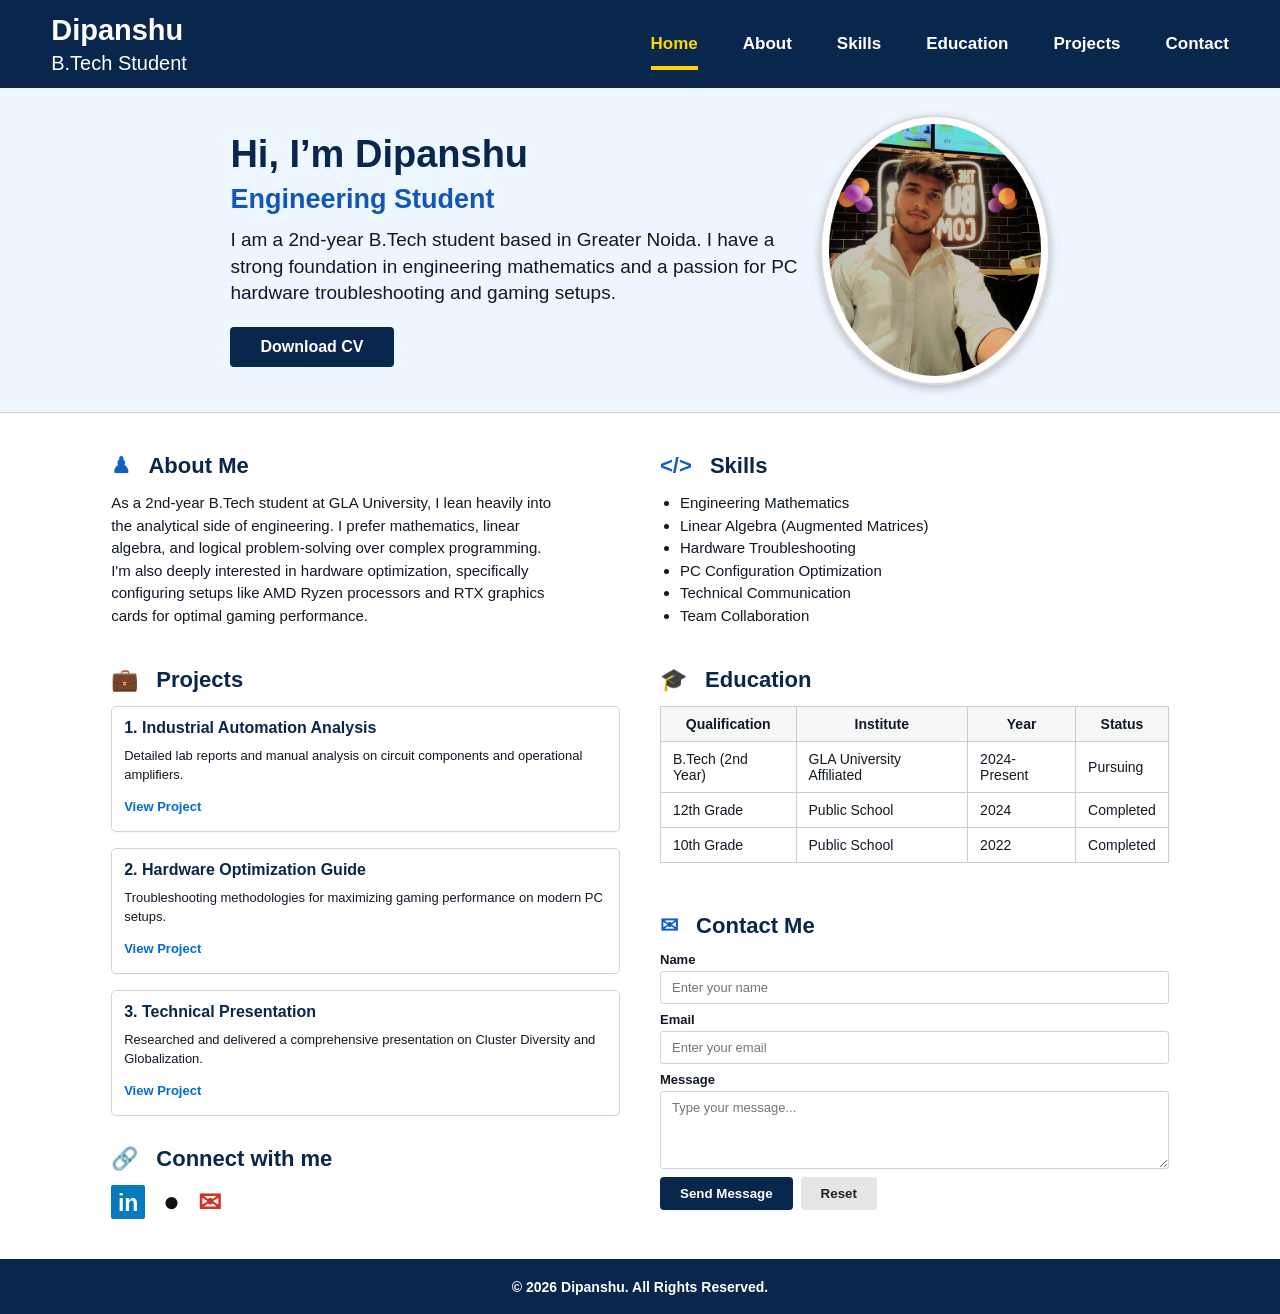
<file: Lab_Assigment1/index.html>
<!DOCTYPE html>
<html lang="en">
<head>
    <meta charset="UTF-8">
    <meta name="viewport" content="width=device-width, initial-scale=1.0">
    <title>Dipanshu | B.Tech Student</title>
    <link rel="stylesheet" href="style.css">
</head>
<body>

    <header>
        <div class="logo">
            <h1>Dipanshu</h1>
            <p>B.Tech Student</p>
        </div>

        <nav>
            <a href="#home" class="active">Home</a>
            <a href="#about">About</a>
            <a href="#skills">Skills</a>
            <a href="#education">Education</a>
            <a href="#projects">Projects</a>
            <a href="#contact">Contact</a>
        </nav>
    </header>

    <main>
        <!-- Home -->
        <section id="home" class="hero">
            <div class="hero-text">
                <h2>Hi, I’m Dipanshu</h2>
                <h3>Engineering Student</h3>
                <p>
                    I am a 2nd-year B.Tech student based in Greater Noida. 
                    I have a strong foundation in engineering mathematics and a 
                    passion for PC hardware troubleshooting and gaming setups.
                </p>
                <a href="#" class="btn">Download CV</a>
            </div>

            <div class="profile">
                <!-- Yaha par teri photo ka naam update kar diya hai -->
                <img src="20241113_200832.jpg" alt="Dipanshu">
            </div>
        </section>

        <!-- Main information -->
        <section class="content">

            <div id="about" class="info-box">
                <h2><span>♟</span> About Me</h2>
                <p>
                    As a 2nd-year B.Tech student at GLA University, I lean heavily into the analytical side of engineering. I prefer mathematics, linear algebra, and logical problem-solving over complex programming. I'm also deeply interested in hardware optimization, specifically configuring setups like AMD Ryzen processors and RTX graphics cards for optimal gaming performance.
                </p>
            </div>

            <div id="skills" class="info-box">
                <h2><span>&lt;/&gt;</span> Skills</h2>
                <ul>
                    <li>Engineering Mathematics</li>
                    <li>Linear Algebra (Augmented Matrices)</li>
                    <li>Hardware Troubleshooting</li>
                    <li>PC Configuration Optimization</li>
                    <li>Technical Communication</li>
                    <li>Team Collaboration</li>
                </ul>
            </div>

            <div id="education" class="education-box">
                <h2><span>🎓</span> Education</h2>

                <table>
                    <thead>
                        <tr>
                            <th>Qualification</th>
                            <th>Institute</th>
                            <th>Year</th>
                            <th>Status</th>
                        </tr>
                    </thead>
                    <tbody>
                        <tr>
                            <td>B.Tech (2nd Year)</td>
                            <td>GLA University Affiliated</td>
                            <td>2024-Present</td>
                            <td>Pursuing</td>
                        </tr>
                        <tr>
                            <td>12th Grade</td>
                            <td>Public School</td>
                            <td>2024</td>
                            <td>Completed</td>
                        </tr>
                        <tr>
                            <td>10th Grade</td>
                            <td>Public School</td>
                            <td>2022</td>
                            <td>Completed</td>
                        </tr>
                    </tbody>
                </table>
            </div>

            <div id="projects" class="projects-box">
                <h2><span>💼</span> Projects</h2>

                <div class="projects">
                    <div class="project-card">
                        <h3>1. Industrial Automation Analysis</h3>
                        <p>Detailed lab reports and manual analysis on circuit components and operational amplifiers.</p>
                        <a href="#">View Project</a>
                    </div>

                    <div class="project-card">
                        <h3>2. Hardware Optimization Guide</h3>
                        <p>Troubleshooting methodologies for maximizing gaming performance on modern PC setups.</p>
                        <a href="#">View Project</a>
                    </div>

                    <div class="project-card">
                        <h3>3. Technical Presentation</h3>
                        <p>Researched and delivered a comprehensive presentation on Cluster Diversity and Globalization.</p>
                        <a href="#">View Project</a>
                    </div>
                </div>

                <div class="connect">
                    <h2><span>🔗</span> Connect with me</h2>
                    <div class="social-links">
                        <a href="#" title="LinkedIn">in</a>
                        <a href="#" title="GitHub">●</a>
                        <a href="#" title="Email">✉</a>
                    </div>
                </div>
            </div>

            <div id="contact" class="contact-box">
                <h2><span>✉</span> Contact Me</h2>

                <form>
                    <label for="name">Name</label>
                    <input type="text" id="name" placeholder="Enter your name">

                    <label for="email">Email</label>
                    <input type="email" id="email" placeholder="Enter your email">

                    <label for="message">Message</label>
                    <textarea id="message" rows="4" placeholder="Type your message..."></textarea>

                    <div class="form-buttons">
                        <button type="submit">Send Message</button>
                        <button type="reset" class="reset">Reset</button>
                    </div>
                </form>
            </div>

        </section>
    </main>

    <footer>
        © 2026 Dipanshu. All Rights Reserved.
    </footer>

</body>
</html>
</file>
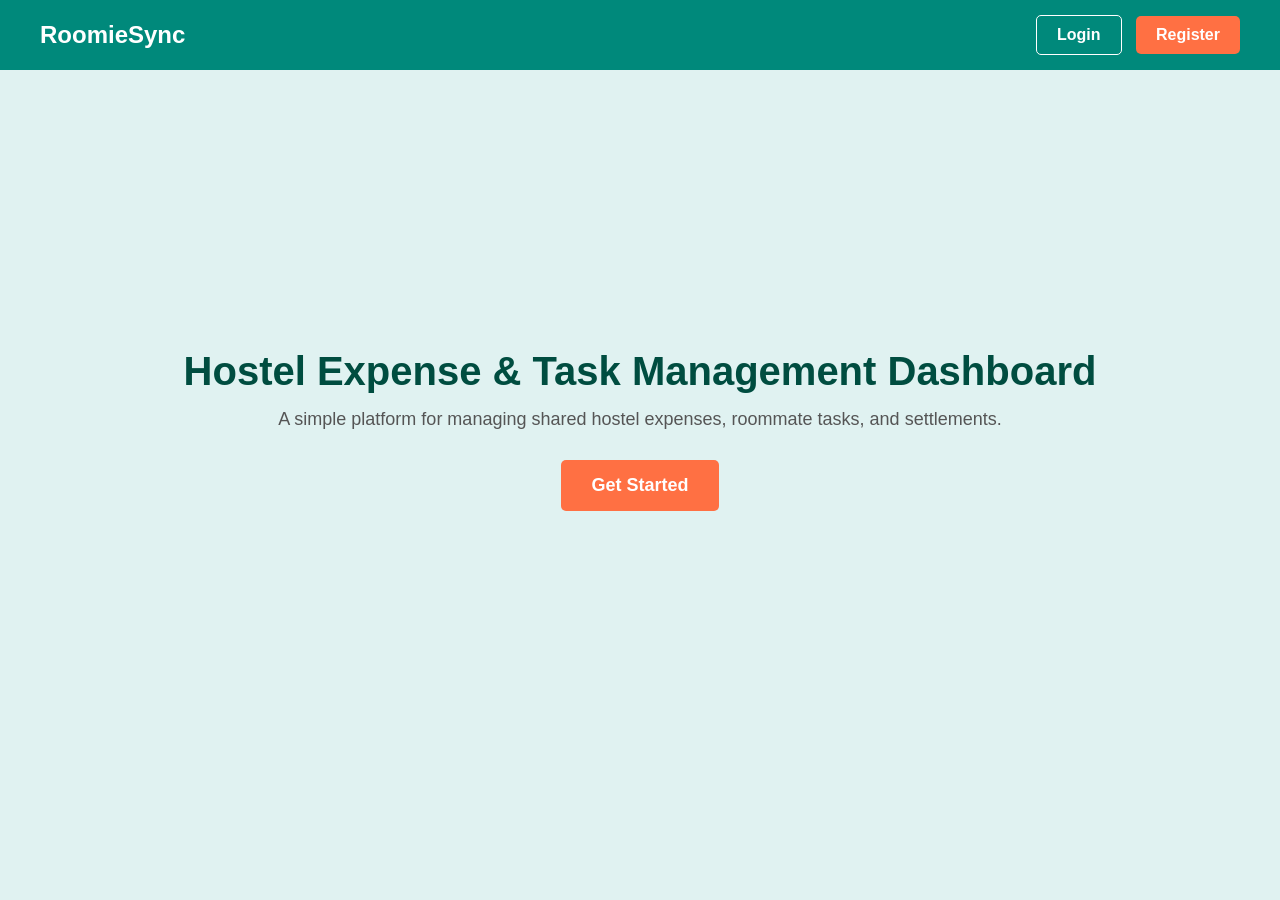
<file: proejct till 15_MidSem/index.html>
<!DOCTYPE html>
<html lang="en">
<head>
    <meta charset="UTF-8">
    <meta name="viewport" content="width=device-width, initial-scale=1.0">
    <title>RoomieSync - Hostel Management</title>
    <!-- CSS file ko link kar rahe hain -->
    <link rel="stylesheet" href="style.css">
</head>
<body>

    <!-- Navigation Bar -->
    <nav class="navbar">
        <div class="logo">RoomieSync</div>
        <div class="nav-buttons">
            <button class="btn-login" onclick="window.location.href='dashboard.html'">Login</button>
            <button class="btn-register">Register</button>
        </div>
    </nav>

    <!-- Main Content (Hero Section) -->
    <header class="hero-section">
        <div class="hero-content">
            <h1>Hostel Expense & Task Management Dashboard</h1>
            <p>A simple platform for managing shared hostel expenses, roommate tasks, and settlements.</p>
            <button class="btn-primary" onclick="window.location.href='dashboard.html'">Get Started</button>
        </div>
    </header>

</body>
</html>
</file>
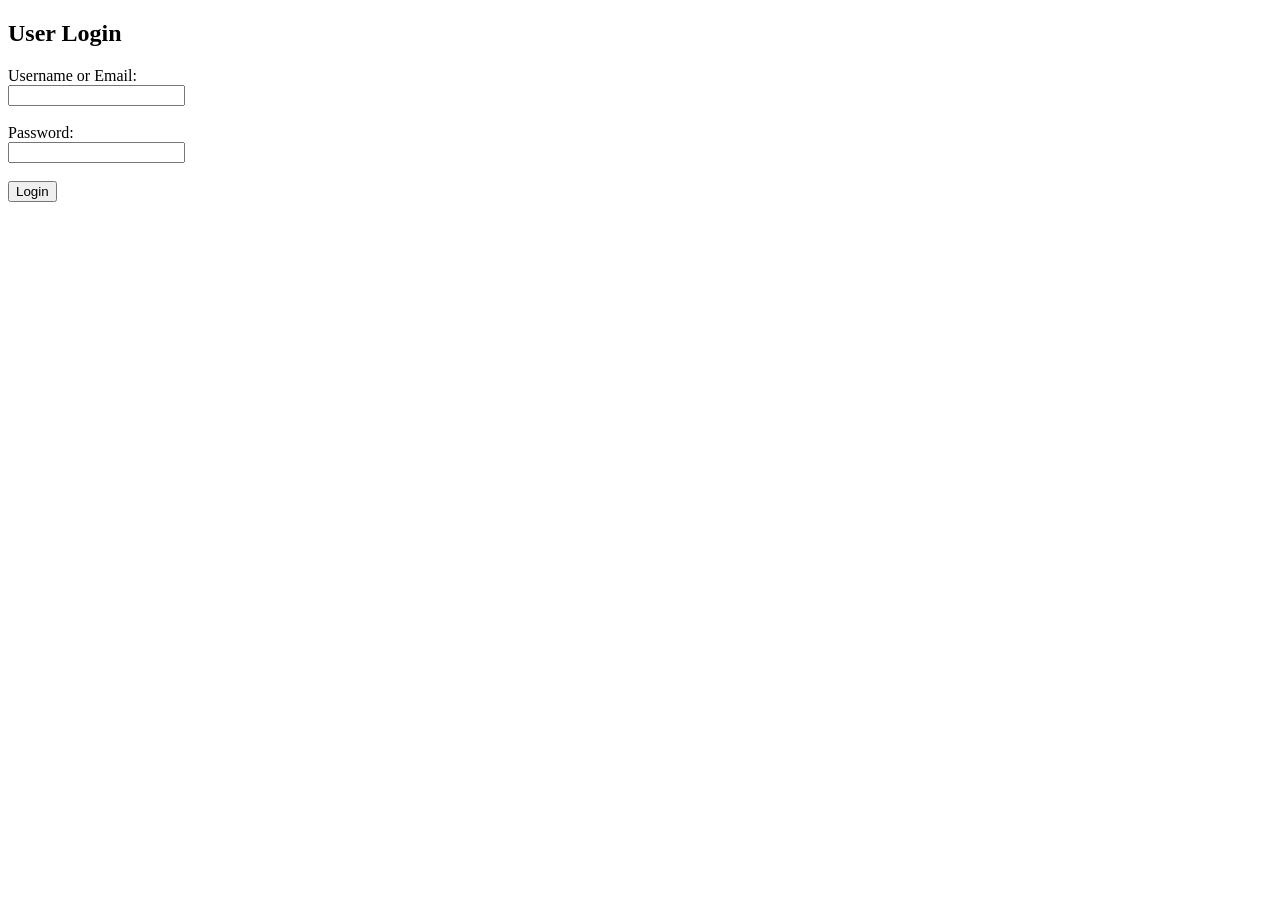
<file: Lab_Assigment2/login.html>
<!DOCTYPE html>
<html lang="en">
<head>
    <meta charset="UTF-8">
    <title>Login Page</title>
</head>
<body>
    <h2>User Login</h2>
    <form action="#" method="POST">
        
        <label for="username">Username or Email:</label><br>
        <input type="text" id="username" name="username" required><br><br>

        <label for="loginPass">Password:</label><br>
        <input type="password" id="loginPass" name="loginPass" required><br><br>

        <button type="submit">Login</button>
        
    </form>
</body>
</html>
</file>
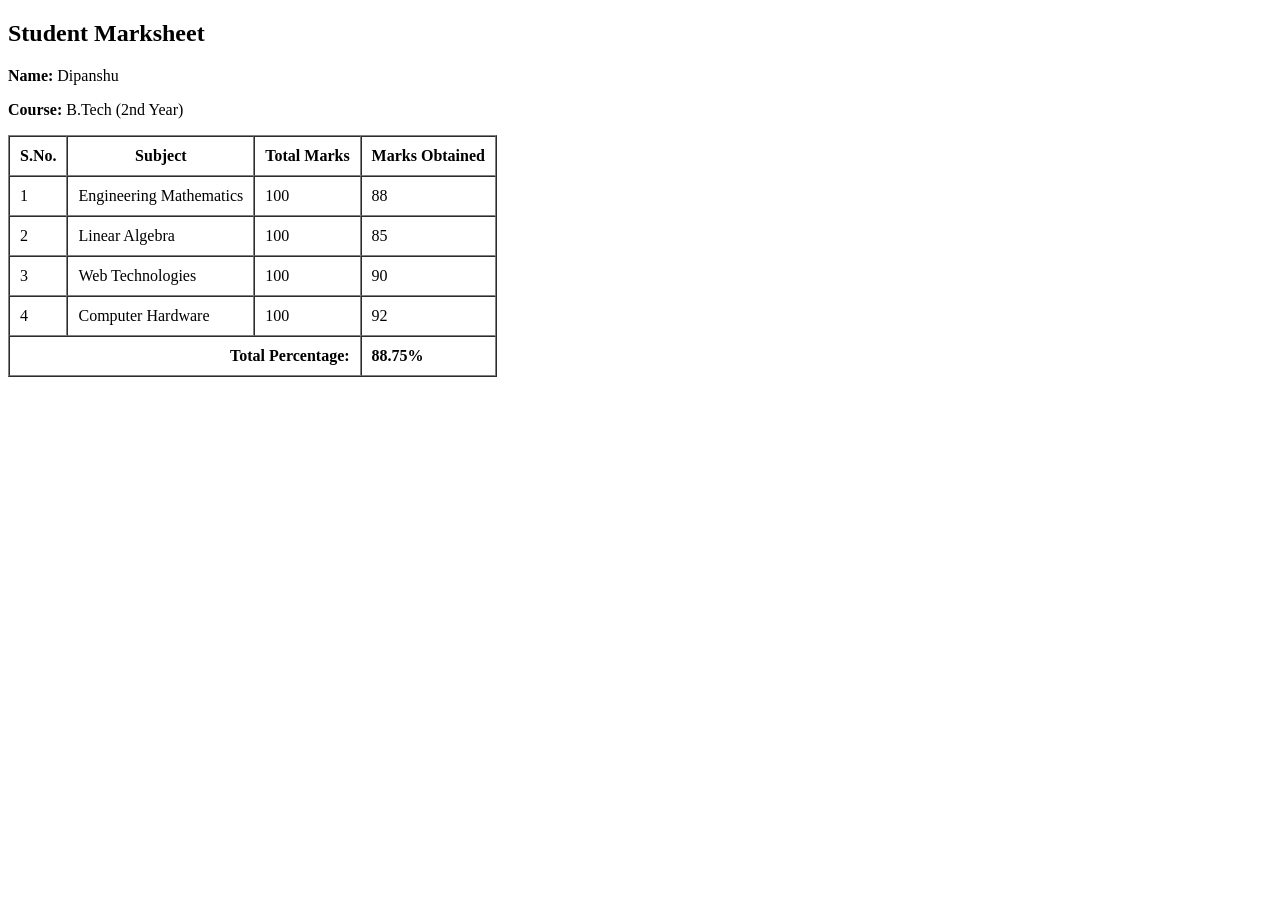
<file: Lab_Assigment2/marksheet.html>
<!DOCTYPE html>
<html lang="en">
<head>
    
    <title>Student Marksheet</title>
</head>
<body>
    <h2>Student Marksheet</h2>
    <p><strong>Name:</strong> Dipanshu</p>
    <p><strong>Course:</strong> B.Tech (2nd Year)</p>
    
    <table border="1" cellpadding="10" cellspacing="0">
        <thead>
            <tr>
                <th>S.No.</th>
                <th>Subject</th>
                <th>Total Marks</th>
                <th>Marks Obtained</th>
            </tr>
        </thead>
        <tbody>
            <tr>
                <td>1</td>
                <td>Engineering Mathematics</td>
                <td>100</td>
                <td>88</td>
            </tr>
            <tr>
                <td>2</td>
                <td>Linear Algebra</td>
                <td>100</td>
                <td>85</td>
            </tr>
            <tr>
                <td>3</td>
                <td>Web Technologies</td>
                <td>100</td>
                <td>90</td>
            </tr>
            <tr>
                <td>4</td>
                <td>Computer Hardware</td>
                <td>100</td>
                <td>92</td>
            </tr>
        </tbody>
        <tfoot>
            <tr>
                <td colspan="3" align="right"><strong>Total Percentage:</strong></td>
                <td><strong>88.75%</strong></td>
            </tr>
        </tfoot>
    </table>
</body>
</html>
</file>
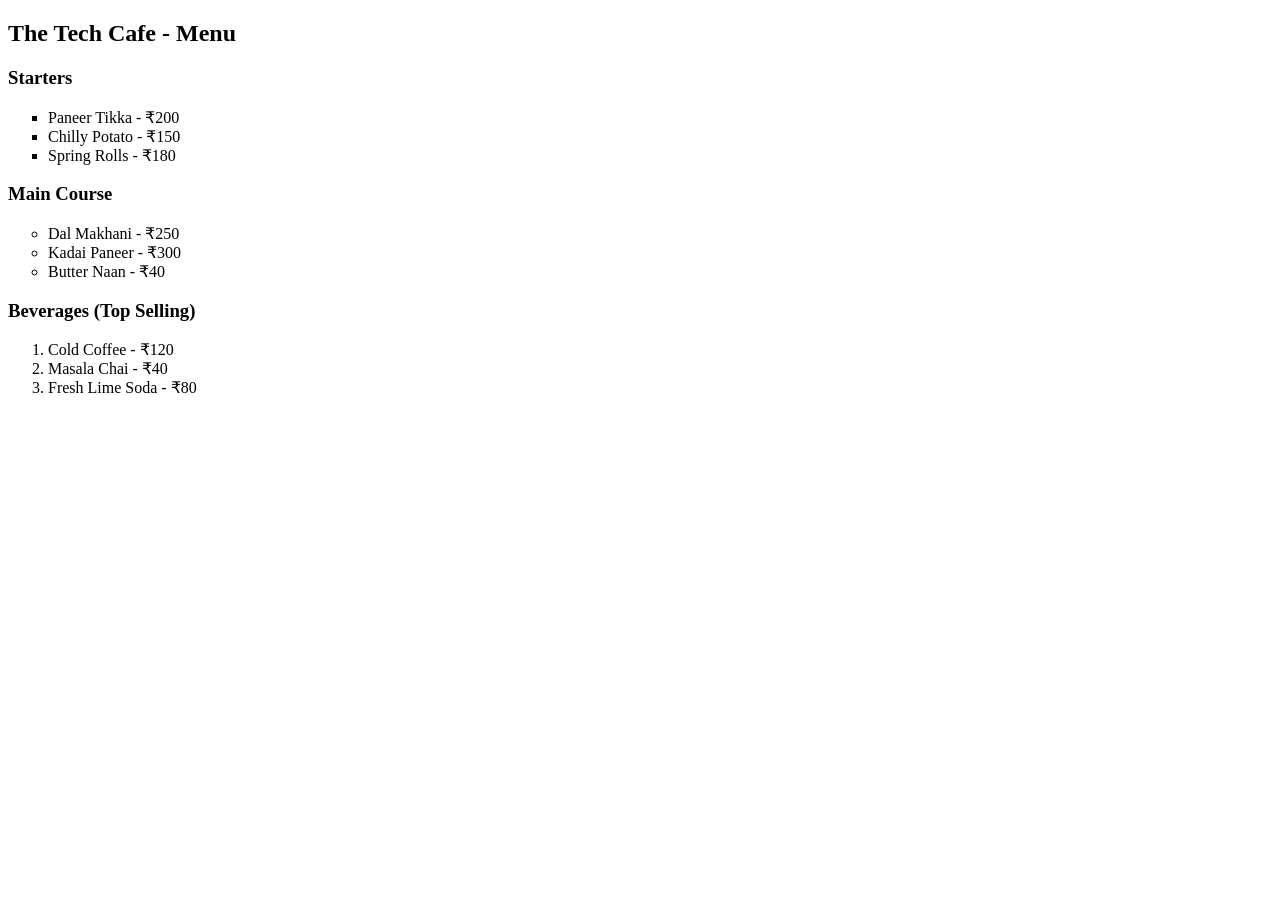
<file: Lab_Assigment2/menu.html>
<!DOCTYPE html>
<html lang="en">
<head>
    <meta charset="UTF-8">
    <title>Restaurant Menu</title>
</head>
<body>
    <h2>The Tech Cafe - Menu</h2>
    
    <h3>Starters</h3>
    <ul type="square">
        <li>Paneer Tikka - ₹200</li>
        <li>Chilly Potato - ₹150</li>
        <li>Spring Rolls - ₹180</li>
    </ul>

    <h3>Main Course</h3>
    <ul type="circle">
        <li>Dal Makhani - ₹250</li>
        <li>Kadai Paneer - ₹300</li>
        <li>Butter Naan - ₹40</li>
    </ul>

    <h3>Beverages (Top Selling)</h3>
    <ol>
        <li>Cold Coffee - ₹120</li>
        <li>Masala Chai - ₹40</li>
        <li>Fresh Lime Soda - ₹80</li>
    </ol>
</body>
</html>
</file>
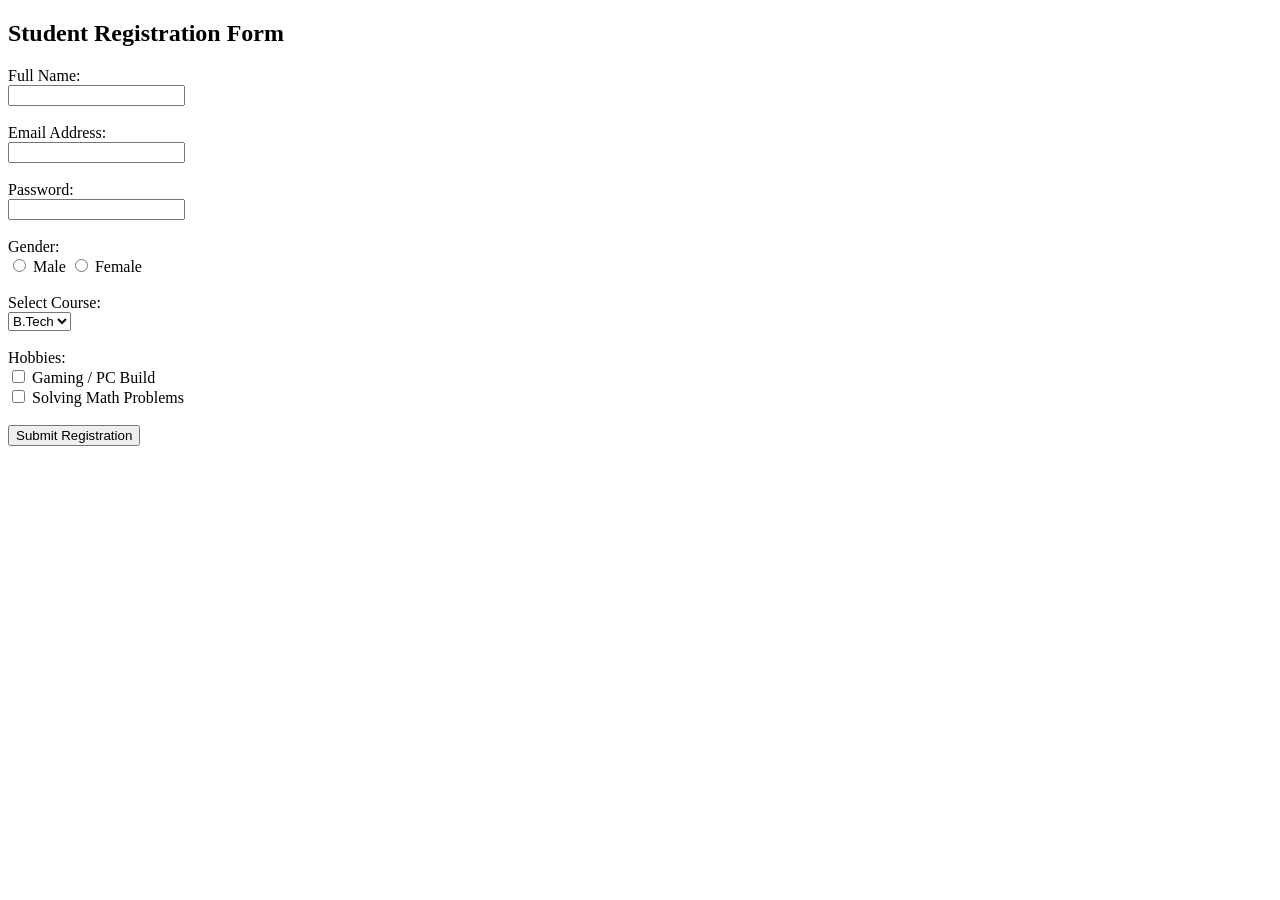
<file: Lab_Assigment2/registration.html>
<!DOCTYPE html>
<html lang="en">
<head>
    <meta charset="UTF-8">
    <title>Registration Form</title>
</head>
<body>
    <h2>Student Registration Form</h2>
    <form action="#" method="POST">
        
        <!-- Text Input -->
        <label for="fullName">Full Name:</label><br>
        <input type="text" id="fullName" name="fullName" required><br><br>

        <!-- Email Input -->
        <label for="emailAdd">Email Address:</label><br>
        <input type="email" id="emailAdd" name="emailAdd" required><br><br>

        <!-- Password Input -->
        <label for="pass">Password:</label><br>
        <input type="password" id="pass" name="pass" required><br><br>

        <!-- Radio Buttons -->
        <label>Gender:</label><br>
        <input type="radio" id="male" name="gender" value="male">
        <label for="male">Male</label>
        <input type="radio" id="female" name="gender" value="female">
        <label for="female">Female</label><br><br>

        <!-- Dropdown -->
        <label for="course">Select Course:</label><br>
        <select id="course" name="course">
            <option value="btech">B.Tech</option>
            <option value="bca">BCA</option>
            <option value="bsc">B.Sc</option>
        </select><br><br>

        <!-- Checkboxes -->
        <label>Hobbies:</label><br>
        <input type="checkbox" id="gaming" name="hobbies" value="gaming">
        <label for="gaming">Gaming / PC Build</label><br>
        <input type="checkbox" id="math" name="hobbies" value="math">
        <label for="math">Solving Math Problems</label><br><br>

        <!-- Submit Button -->
        <button type="submit">Submit Registration</button>
        
    </form>
</body>
</html>
</file>
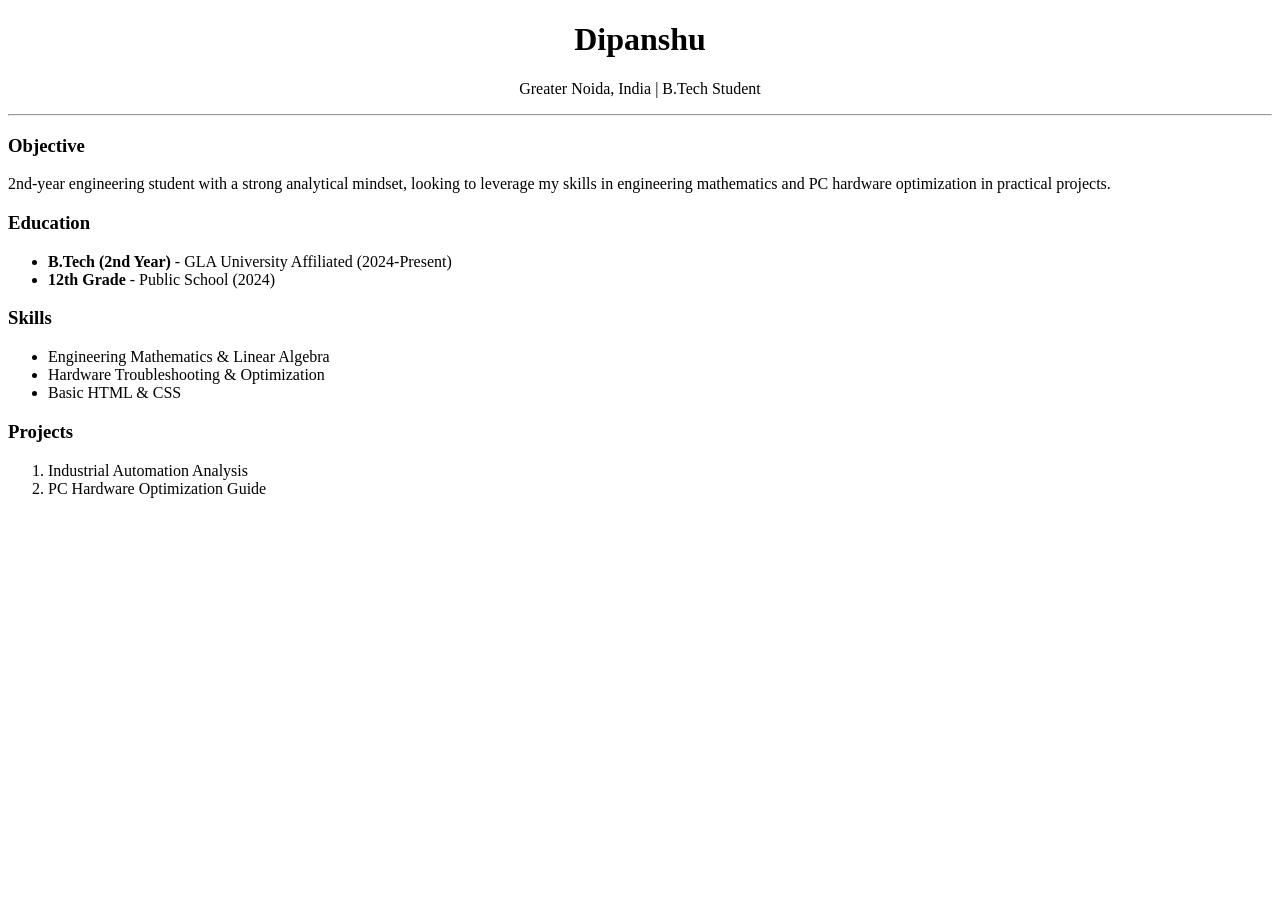
<file: Lab_Assigment2/resume.html>
<!DOCTYPE html>
<html lang="en">
<head>
    <meta charset="UTF-8">
    <title>My Resume</title>
</head>
<body>
    <h1 style="text-align: center;">Dipanshu</h1>
    <p style="text-align: center;">Greater Noida, India | B.Tech Student</p>
    <hr>

    <h3>Objective</h3>
    <p>2nd-year engineering student with a strong analytical mindset, looking to leverage my skills in engineering mathematics and PC hardware optimization in practical projects.</p>

    <h3>Education</h3>
    <ul>
        <li><strong>B.Tech (2nd Year)</strong> - GLA University Affiliated (2024-Present)</li>
        <li><strong>12th Grade</strong> - Public School (2024)</li>
    </ul>

    <h3>Skills</h3>
    <ul>
        <li>Engineering Mathematics & Linear Algebra</li>
        <li>Hardware Troubleshooting & Optimization</li>
        <li>Basic HTML & CSS</li>
    </ul>

    <h3>Projects</h3>
    <ol>
        <li>Industrial Automation Analysis</li>
        <li>PC Hardware Optimization Guide</li>
    </ol>
</body>
</html>
</file>
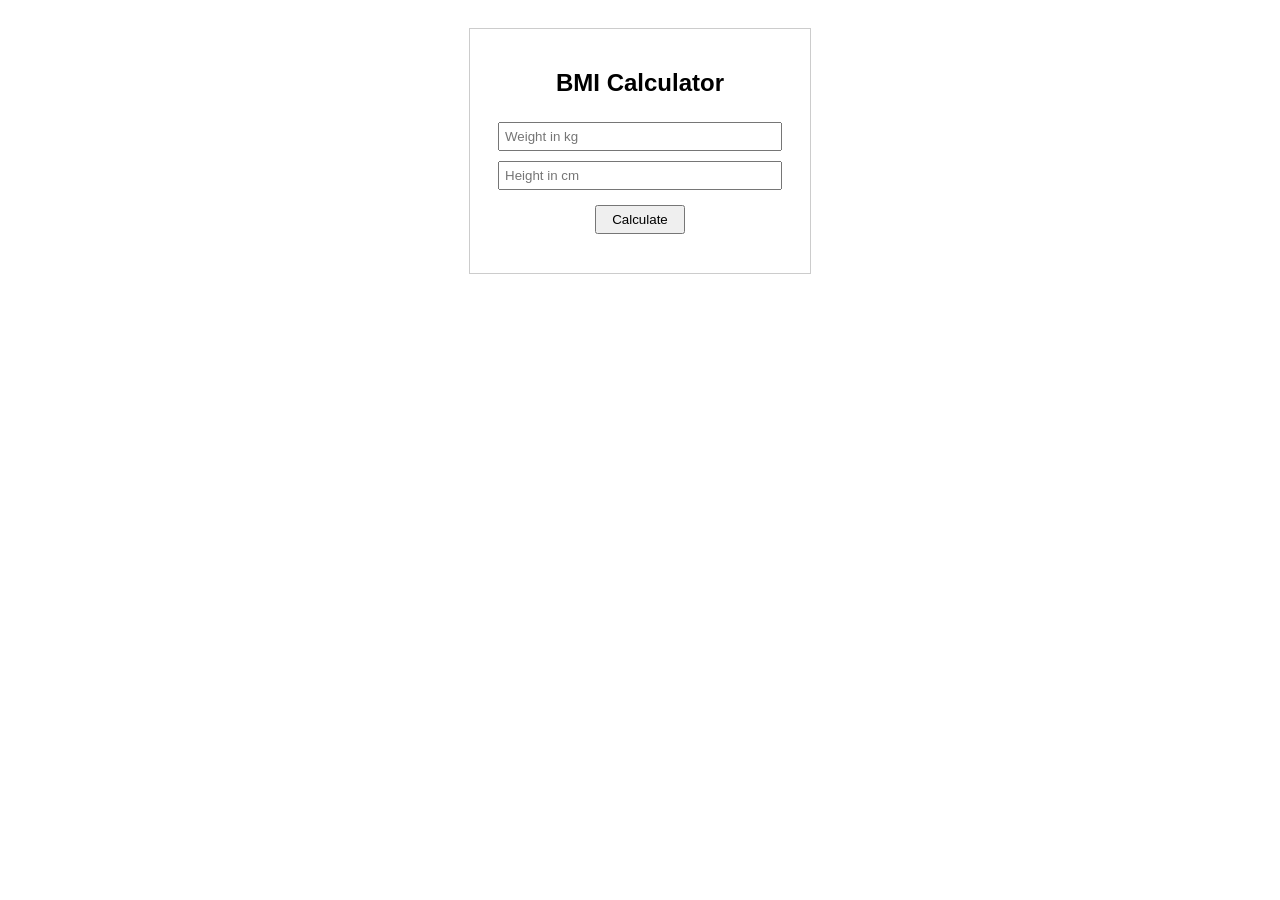
<file: Lab_Assigment3/bmi.html>
<!DOCTYPE html>
<html>
<head>
    <title>BMI Calculator</title>
    <style>
        body { font-family: Arial; padding: 20px; text-align: center; }
        .box { border: 1px solid #ccc; padding: 20px; width: 300px; margin: auto; }
        input { margin: 5px; padding: 5px; width: 90%; }
        button { margin-top: 10px; padding: 5px 15px; cursor: pointer; }
    </style>
</head>
<body>
    <div class="box">
        <h2>BMI Calculator</h2>
        <input type="number" id="weight" placeholder="Weight in kg">
        <input type="number" id="height" placeholder="Height in cm">
        <button onclick="calculateBMI()">Calculate</button>
        <h3 id="result"></h3>
    </div>

    <script>
        function calculateBMI() {
            let w = document.getElementById("weight").value;
            let h = document.getElementById("height").value;
            let res = document.getElementById("result");

            if (w == "" || h == "") {
                res.innerHTML = "Please enter both values!";
                return;
            }

            let heightInMeters = h / 100;
            let bmi = (w / (heightInMeters * heightInMeters)).toFixed(1);
            let category = "";

            if (bmi < 18.5) category = "Underweight";
            else if (bmi >= 18.5 && bmi <= 24.9) category = "Normal";
            else category = "Overweight";

            res.innerHTML = "Your BMI: " + bmi + "<br>Category: " + category;
        }
    </script>
</body>
</html>
</file>
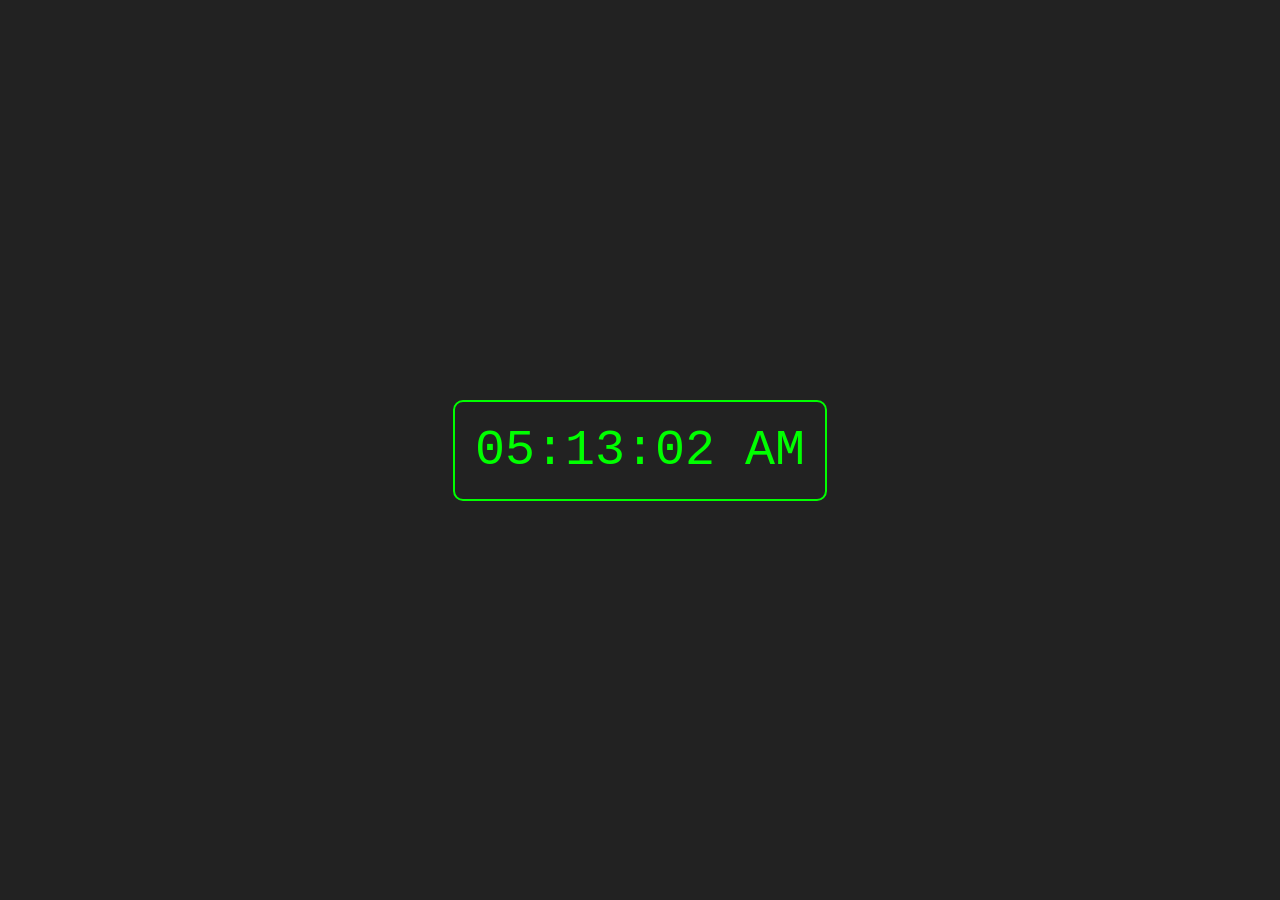
<file: Lab_Assigment3/clock.html>
<!DOCTYPE html>
<html>
<head>
    <title>Digital Clock</title>
    <style>
        body { 
        display: flex; 
        justify-content: center; 
        align-items: center; 
        height: 100vh; 
        background-color: #222; 
        margin: 0; }
        #clock { 
        font-size: 50px; 
        font-family: 'Courier New', 
        monospace; color: #00ff00; 
        border: 2px solid #00ff00; 
        padding: 20px; 
        border-radius: 10px; 
        }
    </style>
</head>
<body>
    <div id="clock">00:00:00</div>

    <script>
        function showTime() {
            let date = new Date();
            let h = date.getHours();
            let m = date.getMinutes();
            let s = date.getSeconds();
            let session = "AM";

            if(h == 0) h = 12;
            if(h > 12) {
                h = h - 12;
                session = "PM";
            }

            
            h = (h < 10) ? "0" + h : h;
            m = (m < 10) ? "0" + m : m;
            s = (s < 10) ? "0" + s : s;

            let time = h + ":" + m + ":" + s + " " + session;
            document.getElementById("clock").innerText = time;
        }

        setInterval(showTime, 1000); 
        showTime(); 
    </script>
</body>
</html>
</file>
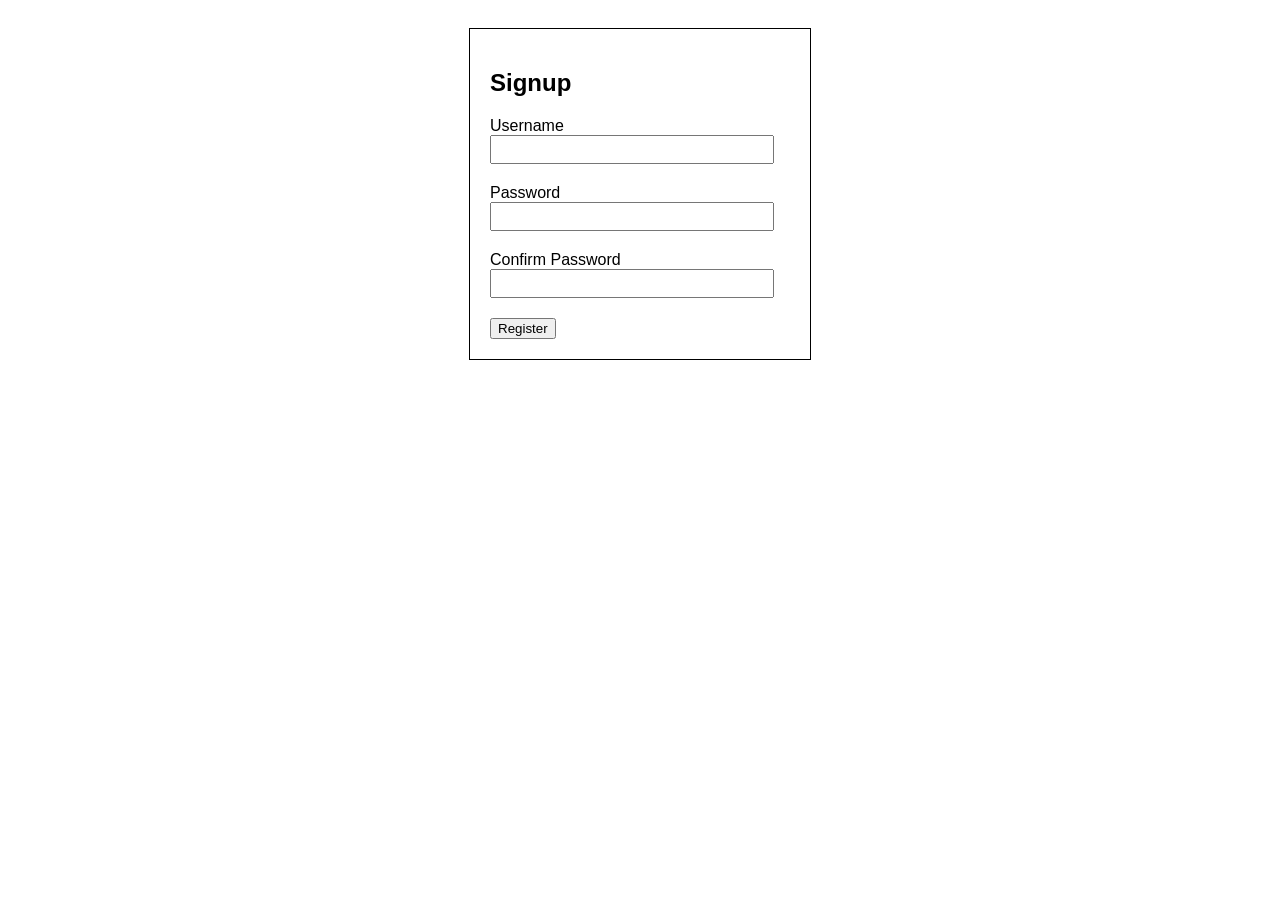
<file: Lab_Assigment3/signup.html>
<!DOCTYPE html>
<html>
<head>
    <title>Signup Form</title>
    <style>
        body { font-family: Arial; padding: 20px; }
        .form-box { border: 1px solid #000; padding: 20px; width: 300px; margin: auto; }
        input { width: 90%; margin-bottom: 10px; padding: 5px; }
        .error { color: red; font-size: 12px; margin-bottom: 10px; display: block; }
    </style>
</head>
<body>
    <div class="form-box">
        <h2>Signup</h2>
        <form onsubmit="return validateForm()">
            <label>Username</label>
            <input type="text" id="uname">
            <span id="errName" class="error"></span>

            <label>Password</label>
            <input type="password" id="pass">
            <span id="errPass" class="error"></span>

            <label>Confirm Password</label>
            <input type="password" id="cpass">
            <span id="errCpass" class="error"></span>

            <button type="submit">Register</button>
        </form>
    </div>

    <script>
        function validateForm() {
            let name = document.getElementById("uname").value;
            let pass = document.getElementById("pass").value;
            let cpass = document.getElementById("cpass").value;
            
            document.getElementById("errName").innerHTML = "";
            document.getElementById("errPass").innerHTML = "";
            document.getElementById("errCpass").innerHTML = "";

            let isValid = true;

            if (name.length < 3) {
                document.getElementById("errName").innerHTML = "Name must be at least 3 characters";
                isValid = false;
            }
            if (pass.length < 6) {
                document.getElementById("errPass").innerHTML = "Password must be at least 6 characters";
                isValid = false;
            }
            if (pass !== cpass) {
                document.getElementById("errCpass").innerHTML = "Passwords do not match!";
                isValid = false;
            }

            if(isValid) alert("Signup Successful!");
            return isValid;
        }
    </script>
</body>
</html>
</file>
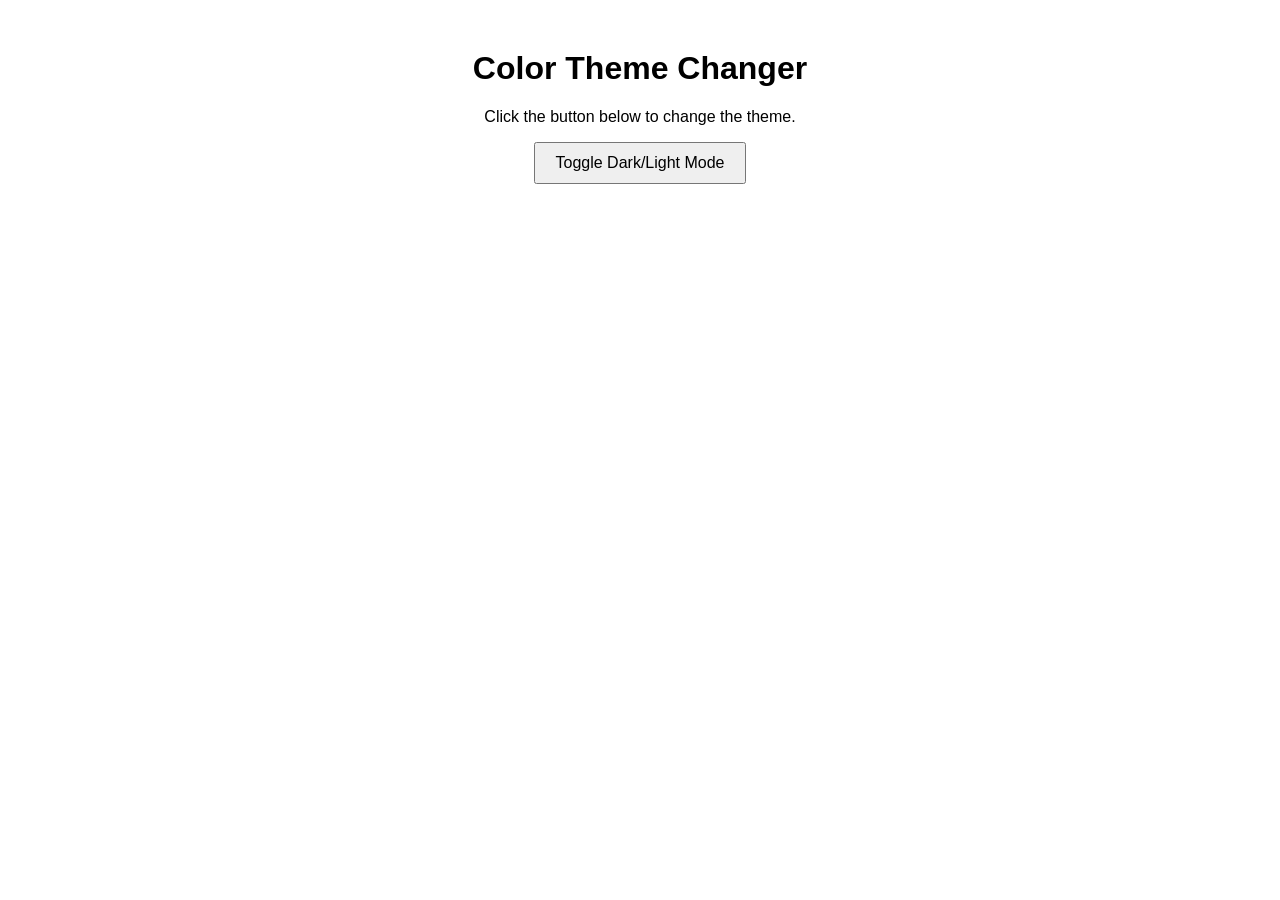
<file: Lab_Assigment3/theme.html>
<!DOCTYPE html>
<html>
<head>
    <title>Theme Changer</title>
    <style>
        body { font-family: Arial; text-align: center; margin-top: 50px; transition: 0.3s; }
        button { padding: 10px 20px; font-size: 16px; cursor: pointer; }
    </style>
</head>
<body>
    <h1>Color Theme Changer</h1>
    <p>Click the button below to change the theme.</p>
    
    <button onclick="changeTheme()">Toggle Dark/Light Mode</button>

    <script>
        let isDark = false;
        function changeTheme() {
            if (isDark) {
                document.body.style.backgroundColor = "white";
                document.body.style.color = "black";
                isDark = false;
            } else {
                document.body.style.backgroundColor = "#333";
                document.body.style.color = "white";
                isDark = true;
            }
        }
    </script>
</body>
</html>
</file>
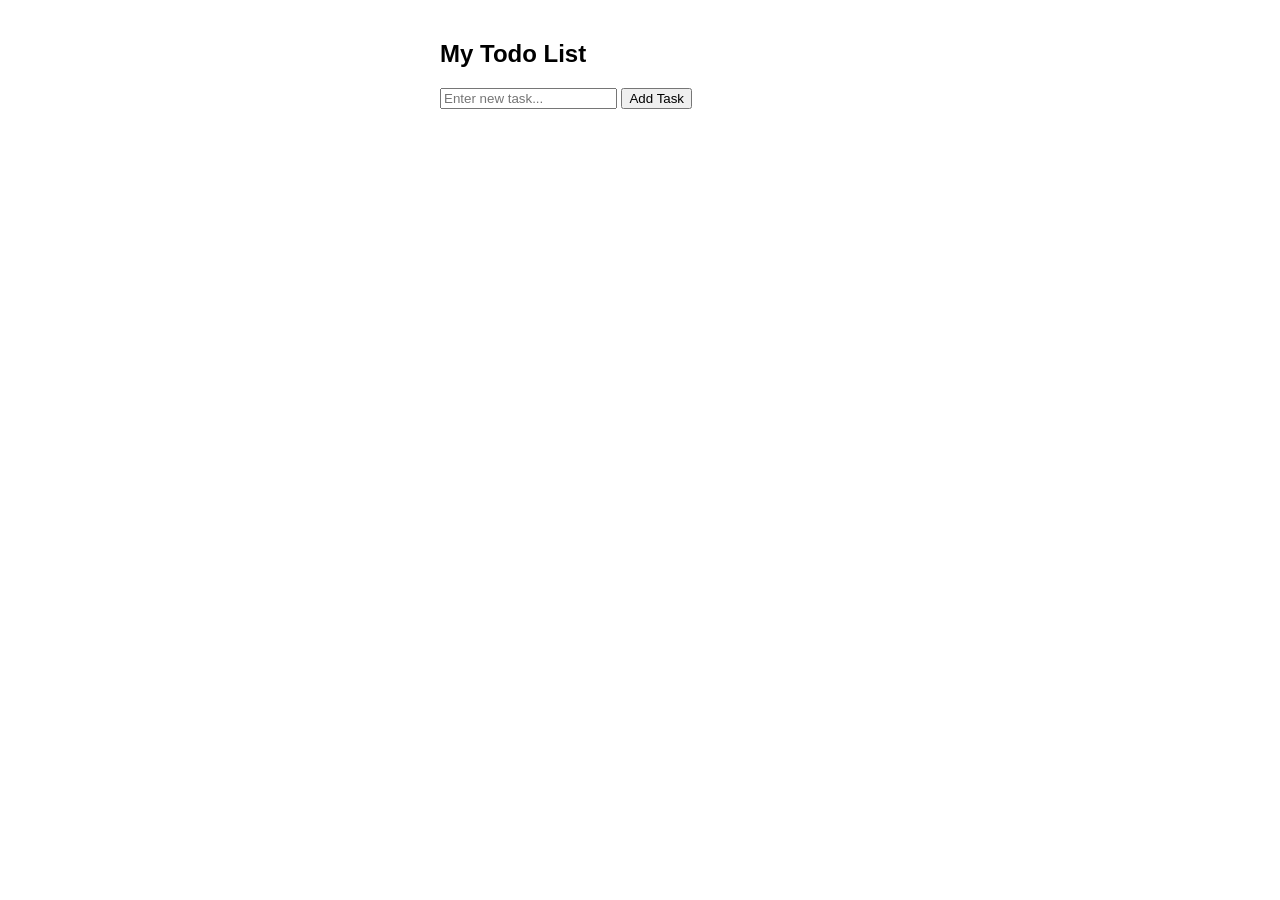
<file: Lab_Assigment3/todo.html>
<!DOCTYPE html>
<html>
<head>
    <title>Todo List App</title>
    <style>
        body { font-family: Arial; padding: 20px; max-width: 400px; margin: auto; }
        ul { list-style-type: none; padding: 0; }
        li { padding: 10px; background: #eee; margin-bottom: 5px; display: flex; justify-content: space-between; cursor: pointer; }
        .completed { text-decoration: line-through; color: gray; }
        button { cursor: pointer; }
    </style>
</head>
<body>
    <h2>My Todo List</h2>
    <input type="text" id="taskInp" placeholder="Enter new task...">
    <button onclick="addTask()">Add Task</button>

    <ul id="taskList"></ul>

    <script>
        function addTask() {
            let taskValue = document.getElementById("taskInp").value;
            if (taskValue === "") {
                alert("Please enter a task!");
                return;
            }

            let li = document.createElement("li");
            
            // Task ka text ek span me
            let span = document.createElement("span");
            span.innerText = taskValue;
            
            // Click karne par completed mark ho (strike-through)
            span.onclick = function() {
                this.classList.toggle("completed");
            };

            // Delete button
            let dltBtn = document.createElement("button");
            dltBtn.innerText = "Delete";
            dltBtn.onclick = function() {
                li.remove();
            };

            li.appendChild(span);
            li.appendChild(dltBtn);
            
            document.getElementById("taskList").appendChild(li);
            document.getElementById("taskInp").value = ""; // Input clear karne ke liye
        }
    </script>
</body>
</html>
</file>
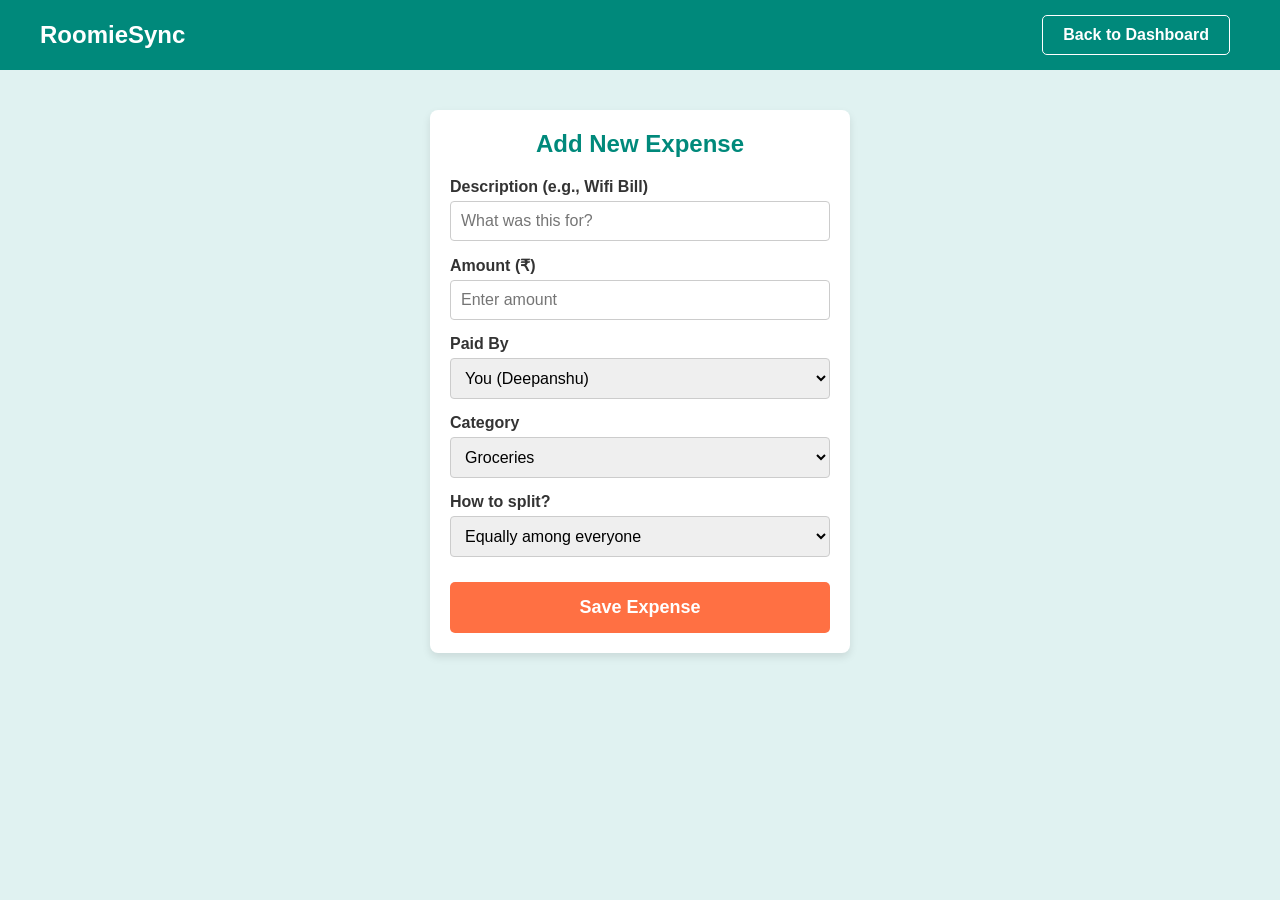
<file: proejct till 15_MidSem/add-expense.html>
<!DOCTYPE html>
<html lang="en">
<head>
    <meta charset="UTF-8">
    <meta name="viewport" content="width=device-width, initial-scale=1.0">
    <title>Add Expense - RoomieSync</title>
    <link rel="stylesheet" href="style.css">
</head>
<body>

    <!-- Navigation Bar -->
    <nav class="navbar">
        <div class="logo">RoomieSync</div>
        <div class="nav-buttons">
            <!-- Wapas dashboard jane ka button -->
            <button class="btn-login" onclick="window.location.href='dashboard.html'">Back to Dashboard</button>
        </div>
    </nav>

    <!-- Form Container -->
    <div class="container form-container">
        <div class="card">
            <h2>Add New Expense</h2>
            
            <form action="#" method="POST">
                
                <div class="form-group">
                    <label>Description (e.g., Wifi Bill)</label>
                    <input type="text" placeholder="What was this for?" required>
                </div>

                <div class="form-group">
                    <label>Amount (₹)</label>
                    <input type="number" placeholder="Enter amount" required>
                </div>

                <div class="form-group">
                    <label>Paid By</label>
                    <select>
                        <option>You (Deepanshu)</option>
                        <option>Pramit</option>
                        <option>Kanishk</option>
                        <option>Tanmay</option>
                    </select>
                </div>

                <div class="form-group">
                    <label>Category</label>
                    <select>
                        <option>Groceries</option>
                        <option>Rent</option>
                        <option>Utilities (Electricity/Wifi)</option>
                        <option>Others</option>
                    </select>
                </div>

                <div class="form-group">
                    <label>How to split?</label>
                    <select>
                        <option>Equally among everyone</option>
                        <option>By exact amount</option>
                        <option>By percentage</option>
                    </select>
                </div>

                <button type="submit" class="btn-primary full-width">Save Expense</button>
            </form>
        </div>
    </div>

</body>
</html>
</file>
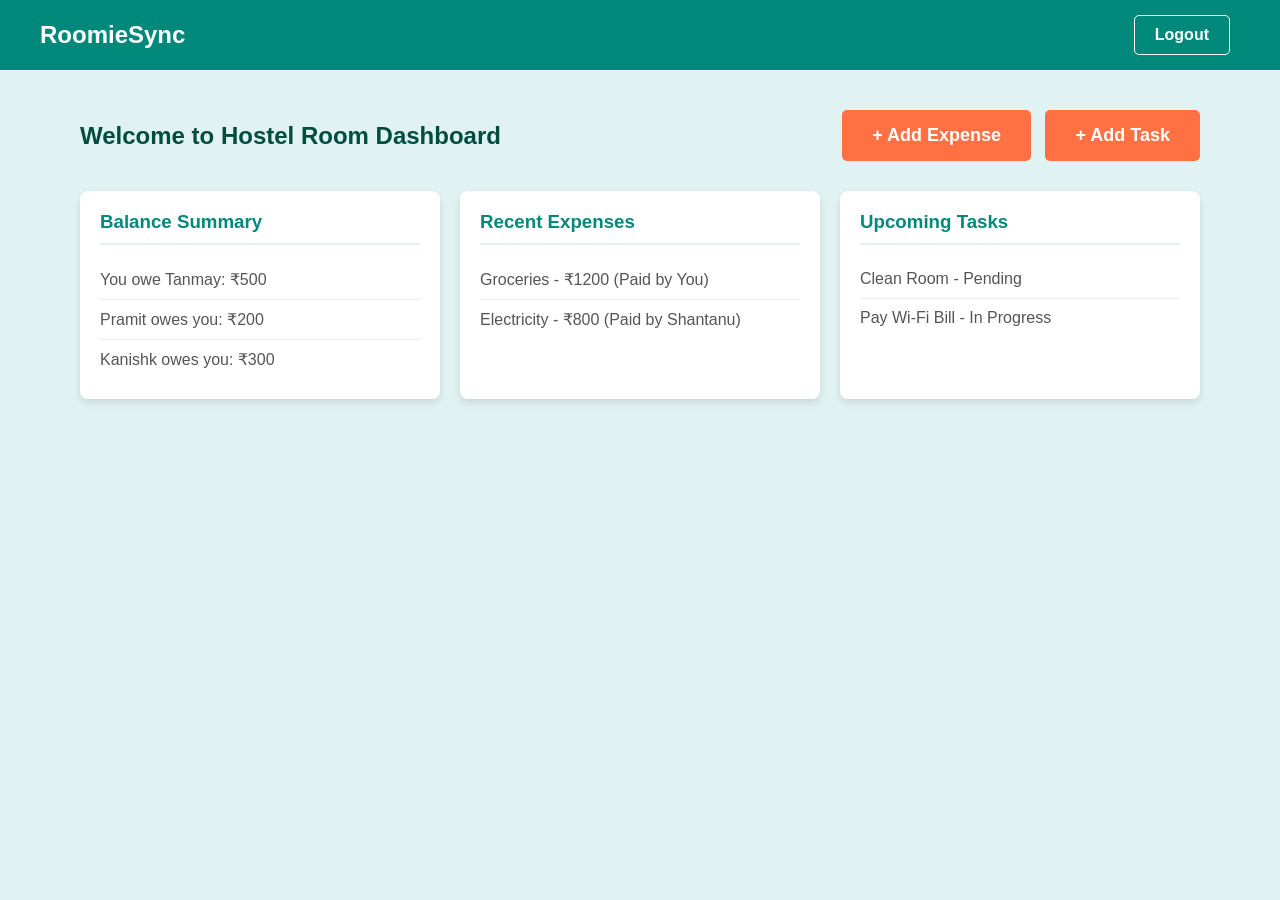
<file: proejct till 15_MidSem/dashboard.html>
<!DOCTYPE html>
<html lang="en">
<head>
    <meta charset="UTF-8">
    <meta name="viewport" content="width=device-width, initial-scale=1.0">
    <title>Dashboard - RoomieSync</title>
    <link rel="stylesheet" href="style.css">
</head>
<body>

    <!-- Navigation Bar -->
    <nav class="navbar">
        <div class="logo">RoomieSync</div>
        <div class="nav-buttons">
            <button class="btn-login" onclick="window.location.href='index.html'">Logout</button>
        </div>
    </nav>

    <!-- Dashboard Container -->
    <div class="container">
        
        <!-- Header & Buttons -->
        <header class="dashboard-header">
            <h2>Welcome to Hostel Room Dashboard</h2>
            <div class="action-buttons">
               <button class="btn-primary" onclick="window.location.href='add-expense.html'">+ Add Expense</button>
                <button class="btn-primary">+ Add Task</button>
            </div>
        </header>

        <!-- 3 Cards Layout -->
        <div class="dashboard-grid">
            
            <!-- Balances Card -->
            <div class="card">
                <h3>Balance Summary</h3>
                <ul class="list">
                    <li>You owe Tanmay: ₹500</li>
                    <li>Pramit owes you: ₹200</li>
                    <li>Kanishk owes you: ₹300</li>
                </ul>
            </div>

            <!-- Expenses Card -->
            <div class="card">
                <h3>Recent Expenses</h3>
                <ul class="list">
                    <li>Groceries - ₹1200 (Paid by You)</li>
                    <li>Electricity - ₹800 (Paid by Shantanu)</li>
                </ul>
            </div>

            <!-- Tasks Card -->
            <div class="card">
                <h3>Upcoming Tasks</h3>
                <ul class="list">
                    <li>Clean Room - Pending</li>
                    <li>Pay Wi-Fi Bill - In Progress</li>
                </ul>
            </div>

        </div>
    </div>

</body>
</html>
</file>
<file: Lab_Assigment1/style.css>
* {
    margin: 0;
    padding: 0;
    box-sizing: border-box;
}

html {
    scroll-behavior: smooth;
}

body {
    font-family: Arial, Helvetica, sans-serif;
    color: #111827;
    background: white;
}

/* Header */
header {
    height: 88px;
    background: #09264d;
    color: white;
    display: flex;
    align-items: center;
    justify-content: space-between;
    padding: 0 4%;
}

.logo h1 {
    font-size: 29px;
    margin-bottom: 5px;
}

.logo p {
    font-size: 20px;
}

nav {
    display: flex;
    gap: 45px;
    height: 100%;
    align-items: center;
}

nav a {
    color: white;
    text-decoration: none;
    font-size: 17px;
    font-weight: bold;
    height: 100%;
    display: flex;
    align-items: center;
    position: relative;
}

nav a.active,
nav a:hover {
    color: #ffd400;
}

nav a.active::after {
    content: "";
    position: absolute;
    bottom: 18px;
    left: 0;
    width: 100%;
    height: 4px;
    background: #ffd400;
}

/* Hero */
.hero {
    min-height: 325px;
    background: #eef6ff;
    border-bottom: 1px solid #cfd6de;
    display: flex;
    align-items: center;
    justify-content: space-between;
    padding: 25px 18%;
}

.hero-text {
    max-width: 590px;
}

.hero-text h2 {
    color: #09264d;
    font-size: 38px;
    margin-bottom: 8px;
}

.hero-text h3 {
    color: #1257b5;
    font-size: 27px;
    margin-bottom: 12px;
}

.hero-text p {
    font-size: 19px;
    line-height: 1.4;
    margin-bottom: 20px;
}

.btn {
    display: inline-block;
    background: #09264d;
    color: white;
    text-decoration: none;
    padding: 11px 30px;
    border-radius: 4px;
    font-weight: bold;
}

.btn:hover {
    background: #1257b5;
}

.profile {
    width: 270px;
    height: 270px;
    border-radius: 50%;
    padding: 7px;
    background: white;
    border: 2px solid #d9d9d9;
    box-shadow: 0 3px 10px rgba(0, 0, 0, 0.25);
    overflow: hidden;
}

.profile img {
    width: 100%;
    height: 100%;
    border-radius: 50%;
    object-fit: cover;
}

/* -------------------------------------
   Cleaned Layout Grid 
   (Overlap Issue Fixed)
-------------------------------------- */
.content {
    max-width: 1160px;
    margin: auto;
    padding: 40px 4%;
    display: grid;
    grid-template-columns: 1fr 1fr;
    column-gap: 40px;
    row-gap: 40px;
}

#about {
    grid-column: 1;
    grid-row: 1;
}

#projects {
    grid-column: 1;
    grid-row: 2 / span 2;
}

#skills {
    grid-column: 2;
    grid-row: 1;
}

#education {
    grid-column: 2;
    grid-row: 2;
}

#contact {
    grid-column: 2;
    grid-row: 3;
}

/* ------------------------------------- */

.info-box h2,
.education-box h2,
.projects-box h2,
.contact-box h2 {
    color: #09264d;
    font-size: 22px;
    margin-bottom: 13px;
}

.info-box h2 span,
.education-box h2 span,
.projects-box h2 span,
.contact-box h2 span {
    color: #1260c3;
    margin-right: 12px;
}

.info-box p {
    font-size: 15px;
    line-height: 1.5;
    max-width: 440px;
}

.info-box ul {
    padding-left: 20px;
    line-height: 1.5;
    font-size: 15px;
}

/* Education Table */
table {
    width: 100%;
    border-collapse: collapse;
    font-size: 14px;
}

th,
td {
    border: 1px solid #c9cdd2;
    padding: 9px 12px;
    text-align: left;
}

th {
    background: #f7f7f7;
    font-weight: bold;
    text-align: center;
}

/* Projects */
.projects {
    display: grid;
    grid-template-columns: 1fr;
    gap: 16px;
}

.project-card {
    min-height: 126px;
    border: 1px solid #d0d5db;
    border-radius: 5px;
    padding: 12px;
    box-shadow: 0 1px 2px rgba(0, 0, 0, 0.04);
}

.project-card h3 {
    font-size: 16px;
    color: #09264d;
    margin-bottom: 10px;
}

.project-card p {
    font-size: 13px;
    line-height: 1.45;
    margin-bottom: 12px;
}

.project-card a {
    color: #0069d9;
    text-decoration: none;
    font-size: 13px;
    font-weight: bold;
}

/* Contact */
form {
    display: flex;
    flex-direction: column;
}

label {
    font-size: 13px;
    font-weight: bold;
    margin: 0 0 4px;
}

input,
textarea {
    width: 100%;
    border: 1px solid #cdd2d8;
    border-radius: 3px;
    padding: 8px 11px;
    font-family: inherit;
    font-size: 13px;
    margin-bottom: 8px;
}

textarea {
    resize: vertical;
}

.form-buttons {
    display: flex;
    gap: 8px;
}

button {
    border: none;
    border-radius: 4px;
    padding: 9px 20px;
    background: #09264d;
    color: white;
    font-weight: bold;
    cursor: pointer;
}

button:hover {
    background: #1257b5;
}

button.reset {
    background: #e5e5e5;
    color: #222;
}

/* Social */
.connect {
    margin-top: 30px;
}

.social-links {
    display: flex;
    gap: 18px;
    align-items: center;
}

.social-links a {
    text-decoration: none;
    font-weight: bold;
    font-size: 28px;
}

.social-links a:first-child {
    background: #0879bd;
    color: white;
    width: 34px;
    height: 34px;
    text-align: center;
    line-height: 36px;
    border-radius: 2px;
    font-size: 23px;
}

.social-links a:nth-child(2) {
    color: #111;
}

.social-links a:nth-child(3) {
    color: #d93025;
}

/* Footer */
footer {
    height: 55px;
    background: #09264d;
    color: white;
    display: flex;
    align-items: center;
    justify-content: center;
    font-size: 14px;
    font-weight: bold;
}

/* Responsive */
@media (max-width: 1000px) {
    header {
        padding: 15px 4%;
        height: auto;
        flex-direction: column;
        gap: 15px;
    }

    nav {
        gap: 20px;
        flex-wrap: wrap;
        justify-content: center;
    }

    nav a {
        height: 35px;
    }

    nav a.active::after {
        bottom: 0;
    }

    .hero {
        padding: 35px 7%;
    }
}

@media (max-width: 768px) {
    .content {
        grid-template-columns: 1fr;
    }
    
    #about, #projects, #skills, #education, #contact {
        grid-column: 1;
        grid-row: auto;
    }

    .hero {
        flex-direction: column-reverse;
        text-align: center;
        gap: 25px;
    }

    .profile {
        width: 210px;
        height: 210px;
    }

    .hero-text h2 {
        font-size: 30px;
    }

    .hero-text h3 {
        font-size: 23px;
    }

    .hero-text p {
        font-size: 16px;
    }
}
</file>
<file: proejct till 15_MidSem/style.css>
/* Basic Reset - Browser ki default spacing hatane ke liye */
* {
    margin: 0;
    padding: 0;
    box-sizing: border-box;
    font-family: Arial, sans-serif;
}

/* Background aur default text color (Soft Teal Theme) */
body {
    background-color: #e0f2f1; /* Soft Teal background */
    color: #333;
}

/* Navigation Bar Styling */
.navbar {
    display: flex;
    justify-content: space-between;
    align-items: center;
    background-color: #00897b; /* Darker Teal */
    padding: 15px 40px;
    color: white;
}

.logo {
    font-size: 24px;
    font-weight: bold;
}

/* Buttons Styling */
button {
    cursor: pointer;
    border: none;
    padding: 10px 20px;
    border-radius: 5px;
    font-size: 16px;
    font-weight: bold;
    transition: 0.3s;
}

.btn-login {
    background-color: transparent;
    color: white;
    border: 1px solid white;
    margin-right: 10px;
}

.btn-register, .btn-primary {
    background-color: #ff7043; /* Warm accent tone */
    color: white;
}

/* Hover effects (Jab mouse button ke upar jaye) */
button:hover {
    opacity: 0.8;
}

/* Hero Section (Bich wala part) */
.hero-section {
    display: flex;
    justify-content: center;
    align-items: center;
    height: 80vh; /* Screen ka 80% height lega */
    text-align: center;
    padding: 20px;
}

.hero-content h1 {
    font-size: 40px;
    color: #004d40;
    margin-bottom: 15px;
}

.hero-content p {
    font-size: 18px;
    margin-bottom: 30px;
    color: #555;
}

.btn-primary {
    padding: 15px 30px;
    font-size: 18px;
}

/* --- DASHBOARD STYLES --- */

/* Dashboard Container */
.container {
    padding: 40px;
    max-width: 1200px;
    margin: 0 auto; /* Page ke center me laane ke liye */
}

.dashboard-header {
    display: flex;
    justify-content: space-between;
    align-items: center;
    margin-bottom: 30px;
    color: #004d40;
}

.action-buttons button {
    margin-left: 10px;
}

/* Flexbox Grid Layout for 3 Cards */
.dashboard-grid {
    display: flex;
    gap: 20px;
    flex-wrap: wrap; /* Taki mobile screen par cards ek ke niche ek aa jayein */
}

/* Card Styling */
.card {
    background-color: white;
    padding: 20px;
    border-radius: 8px;
    box-shadow: 0 4px 8px rgba(0,0,0,0.1); /* Halka sa 3D shadow effect */
    flex: 1; /* Teeno cards barabar width lenge */
    min-width: 300px; /* Choti screen pe card pichkega nahi */
}

.card h3 {
    margin-bottom: 15px;
    color: #00897b;
    border-bottom: 2px solid #e0f2f1;
    padding-bottom: 10px;
}

/* List Styling inside cards */
.list {
    list-style: none; /* Bullet points hatane ke liye */
}

.list li {
    padding: 10px 0;
    border-bottom: 1px solid #eee;
    color: #555;
    font-size: 16px;
}

.list li:last-child {
    border-bottom: none; /* Last item ki line hatane ke liye */
}
/* --- FORM STYLES (Add Expense Page) --- */

.form-container {
    max-width: 500px; /* Form ko center mein patla rakhne ke liye */
}

.form-container h2 {
    color: #00897b;
    margin-bottom: 20px;
    text-align: center;
}

.form-group {
    margin-bottom: 15px;
}

.form-group label {
    display: block;
    margin-bottom: 5px;
    font-weight: bold;
    color: #333;
}

/* Input aur Select box ki styling */
.form-group input, 
.form-group select {
    width: 100%;
    padding: 10px;
    border: 1px solid #ccc;
    border-radius: 4px;
    font-size: 16px;
}

/* Save button ko full width karne ke liye */
.full-width {
    width: 100%;
    margin-top: 10px;
}
</file>
